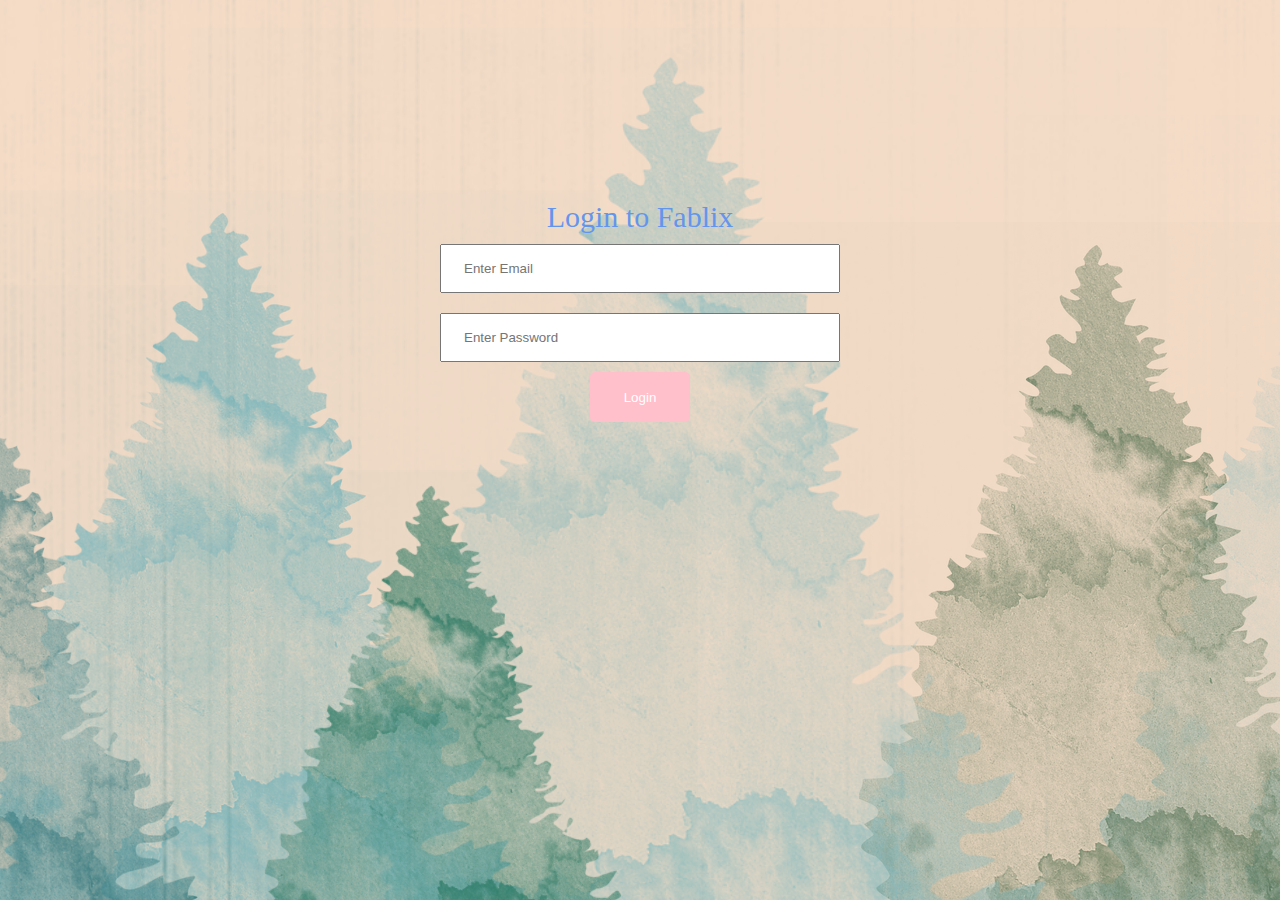
<file: WebContent/login.html>
<!DOCTYPE html>
<html lang="en">
<head>
    <meta charset="UTF-8">
    <link rel="stylesheet" type="text/css" href="postpage.css">
    <title>Login to Fablix</title>
</head>
<body>
<div id="login">Login to Fablix</div>

<form id="login_form" method="post" action="form-recaptcha">
    <div class="row">
    <input name="email" placeholder="Enter Email" type="text">
    </div>
    <div class="row">
    <input name="password" placeholder="Enter Password" type="password">
    </div>
    <input type="submit" value="Login">


<div id="login_error_message"></div>
    <div class="g-recaptcha" data-sitekey="6LcbFvQUAAAAALESoSBHRMa0cV17rBHFE8GxMau_"></div>
</form>

<script src='https://www.google.com/recaptcha/api.js'></script>
<script src="https://ajax.googleapis.com/ajax/libs/jquery/3.2.1/jquery.min.js"></script>

<script src="./login.js"></script>

</body>
</html>
</file>
<file: WebContent/postpage.css>
.autocomplete-suggestions {
    border: 1px solid #999;
    background: #FFF;
    overflow: auto;
}

.autocomplete-suggestion {
    padding: 2px 5px;
    white-space: nowrap;
    overflow: hidden;
}

.autocomplete-selected {
    background: #F0F0F0;
}

.autocomplete-suggestions strong {
    font-weight: normal;
    color: #3399FF;
}

.autocomplete-group {
    padding: 2px 5px;
}

.autocomplete-group strong {
    display: block;
    border-bottom: 1px solid #000;
}


body {
    background-image: url("background.png");
    text-align: center;
    background-repeat: no-repeat;
    background-position: center center;
    background-attachment: fixed;
}

.searchHeader {
    font-size: 100px;
    color: cornflowerblue;
}

input[type=text], input[type=password]{
    width: 400px;
    padding: 15px 22px;
    margin: 10px 5px;
    box-sizing: border-box;
    resize: vertical;
}

input[type=text]:focus, input[type=password]:focus {
    border: 5px solid #8842d5;
}

input[type=submit]{
    height: 50px;
    width: 100px;
    border: none;
    background-color: pink;
    color: white;
    cursor: pointer;
    border-radius: 5px;
}

input[type=submit]:hover{
    background-color: coral;
}

.row:after {
    content: "";
    display: table;
    clear: both;
}

#login{
    margin-top: 200px;
    color: cornflowerblue;
    font-size: 30px;
}

#genre_list{
    width: 70%;
    height: auto;
    text-align: center;
    display: inline-block;
    overflow-wrap: break-word;
    -webkit-hyphens: auto;
    -moz-hyphens: auto;
    hyphens: auto;
}

#start{
    width: 70%;
    height: auto;
    text-align: center;
    display: inline-block;
    overflow-wrap: break-word;
}

b{
    margin: 10px;
}

a{
    padding: 10px;
    margin: 10px;
    color: white;
    text-decoration: none;
    display: inline-block;
    background-color: chocolate;
    border-radius: 5px;
}

a:hover{
    background-color: coral;
}

a:visited, a:active{
    background-color: burlywood;
}


table{
    width: 80%;
    margin: auto;
    border-collapse:separate;
    height: auto;
}

tbody tr:nth-child(even) {
    background-color: white;
}

tbody tr:nth-child(odd) {
    background-color: lightgrey;
}

tbody th, thead th {
    border-radius: 10px;
}

.container {
    height: 100%;
    width: 100%;
    display: flex;
    justify-content: center;
    align-items: center;
}

.autocomplete-searchbox {
    height: 50px;
    width: 600px;
}
</file>
